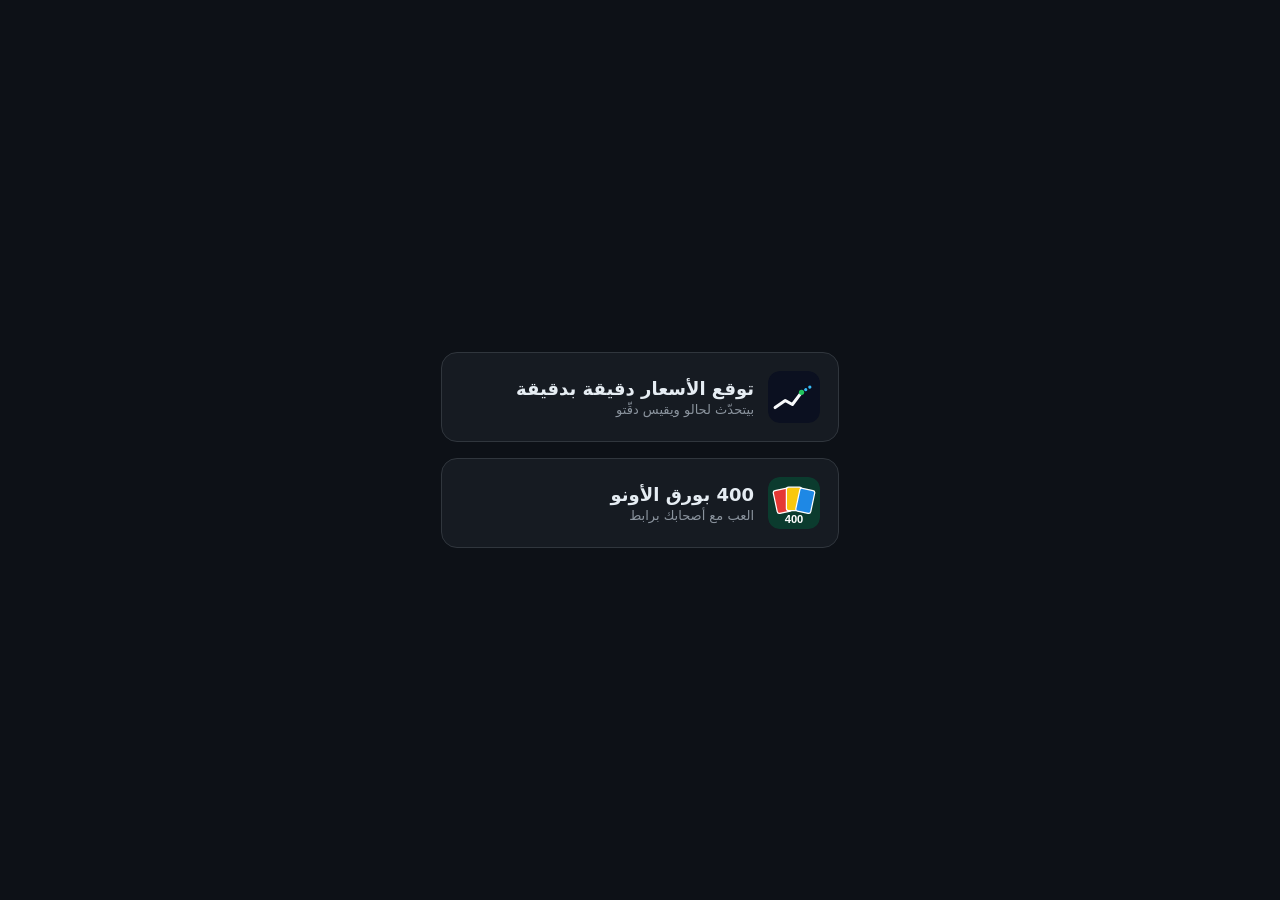
<file: index.html>
<!doctype html>
<html lang="ar" dir="rtl">
<head>
<meta charset="utf-8">
<meta name="viewport" content="width=device-width, initial-scale=1">
<title>تطبيقات هادي</title>
<style>
  body { margin: 0; min-height: 100vh; display: flex; flex-direction: column; align-items: center; justify-content: center; gap: 16px; background: #0d1117; color: #e6edf3; font-family: system-ui, "Segoe UI", Tahoma, sans-serif; padding: 24px; box-sizing: border-box; }
  a { display: flex; align-items: center; gap: 14px; width: 100%; max-width: 360px; padding: 18px; border-radius: 16px; background: #161b22; border: 1px solid #30363d; color: inherit; text-decoration: none; font-size: 18px; font-weight: 700; }
  a img { width: 52px; height: 52px; border-radius: 12px; }
  small { display: block; font-weight: 400; color: #8b949e; font-size: 13px; margin-top: 3px; }
</style>
</head>
<body>
  <a href="forecast/"><img src="forecast/icon.svg" alt=""><span>توقع الأسعار دقيقة بدقيقة<small>بيتحدّث لحالو ويقيس دقّتو</small></span></a>
  <a href="400/"><img src="400/icon.svg" alt=""><span>400 بورق الأونو<small>العب مع أصحابك برابط</small></span></a>
</body>
</html>
</file>
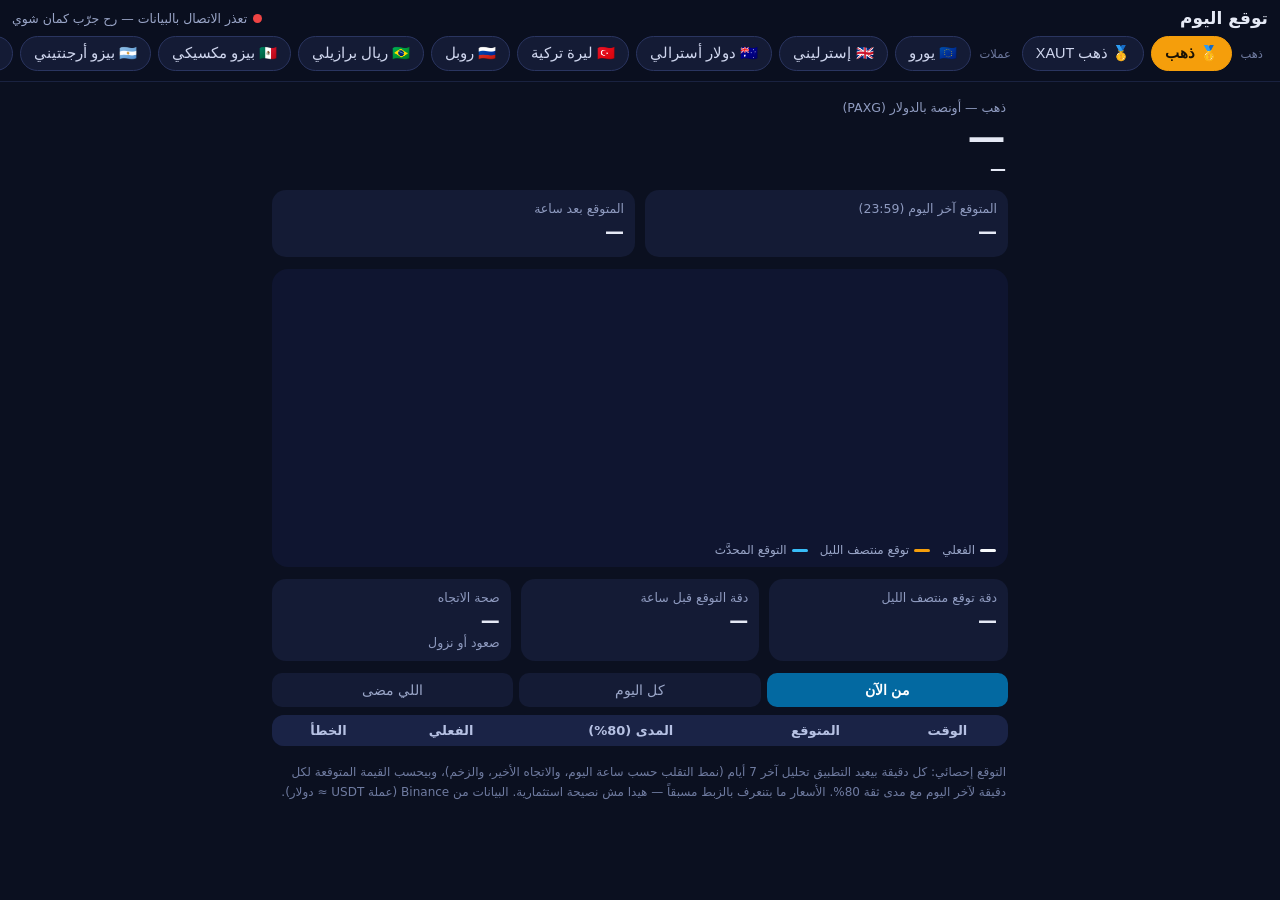
<file: forecast/index.html>
<!doctype html>
<html lang="ar" dir="rtl">
<head>
<meta charset="utf-8">
<meta name="viewport" content="width=device-width,initial-scale=1,viewport-fit=cover">
<meta name="theme-color" content="#0b1020">
<meta name="apple-mobile-web-app-capable" content="yes">
<meta name="mobile-web-app-capable" content="yes">
<meta name="apple-mobile-web-app-title" content="توقع اليوم">
<link rel="manifest" href="manifest.json">
<link rel="icon" href="icon.svg">
<link rel="apple-touch-icon" href="icon-192.png">
<title>توقع اليوم — دقيقة بدقيقة</title>
<link rel="stylesheet" href="style.css">
</head>
<body>
<header>
  <div class="top">
    <b class="title">توقع اليوم</b>
    <div class="status"><span id="dot" class="dot"></span><span id="stat">…</span></div>
  </div>
  <nav id="picker" class="picker"></nav>
</header>

<div id="catch" class="catch"></div>

<main>
  <section class="hero">
    <div class="muted" id="symName"></div>
    <div class="price" id="price">—</div>
    <div class="row"><span id="chg" class="chg">—</span><span class="muted" id="asof"></span></div>
  </section>

  <section class="cards">
    <div class="card"><div class="muted">المتوقع آخر اليوم (23:59)</div><div class="big" id="eod">—</div><div class="muted" id="eodRange"></div></div>
    <div class="card"><div class="muted">المتوقع بعد ساعة</div><div class="big" id="h1">—</div><div class="muted" id="h1Range"></div></div>
  </section>

  <section class="chartWrap">
    <canvas id="cv"></canvas>
    <div id="tip" class="tip"></div>
    <div class="legend">
      <span><i class="l-act"></i>الفعلي</span>
      <span><i class="l-day"></i>توقع منتصف الليل</span>
      <span><i class="l-live"></i>التوقع المحدَّث</span>
    </div>
  </section>

  <section class="cards three">
    <div class="card"><div class="muted">دقة توقع منتصف الليل</div><div class="big" id="accDay">—</div><div class="muted" id="accDaySub"></div></div>
    <div class="card"><div class="muted">دقة التوقع قبل ساعة</div><div class="big" id="accH">—</div><div class="muted" id="accHSub"></div></div>
    <div class="card"><div class="muted">صحة الاتجاه</div><div class="big" id="accDir">—</div><div class="muted">صعود أو نزول</div></div>
  </section>

  <section>
    <div class="tabs">
      <button data-f="next" class="on">من الآن</button>
      <button data-f="all">كل اليوم</button>
      <button data-f="past">اللي مضى</button>
    </div>
    <div class="tableWrap">
      <table>
        <thead><tr><th>الوقت</th><th>المتوقع</th><th>المدى (80%)</th><th>الفعلي</th><th>الخطأ</th></tr></thead>
        <tbody id="tb"></tbody>
      </table>
    </div>
  </section>

  <p class="note">التوقع إحصائي: كل دقيقة بيعيد التطبيق تحليل آخر 7 أيام (نمط التقلب حسب ساعة اليوم، والاتجاه الأخير، والزخم)، وبيحسب القيمة المتوقعة لكل دقيقة لآخر اليوم مع مدى ثقة 80%. الأسعار ما بتنعرف بالزبط مسبقاً — هيدا مش نصيحة استثمارية. البيانات من Binance (عملة USDT ≈ دولار).</p>
</main>

<script src="install.js" data-name="توقع الأسعار دقيقة بدقيقة"></script>
<script src="app.js"></script>
</body>
</html>
</file>
<file: forecast/style.css>
* { box-sizing: border-box; }
body { margin: 0; font-family: system-ui, "Segoe UI", Tahoma, sans-serif; background: #0b1020; color: #e5e9f5; }
header { position: sticky; top: 0; z-index: 5; padding: 8px 0 8px; padding-top: calc(8px + env(safe-area-inset-top)); background: #0b1020ee; backdrop-filter: blur(6px); border-bottom: 1px solid #1a2240; }
.top { display: flex; justify-content: space-between; align-items: center; padding: 0 12px 8px; }
.title { font-size: 17px; }
.picker { display: flex; gap: 7px; align-items: center; overflow-x: auto; padding: 0 12px 2px; scrollbar-width: none; -webkit-overflow-scrolling: touch; }
.picker::-webkit-scrollbar { display: none; }
.picker .grp { flex: none; font-size: 11.5px; color: #6f7ba0; padding: 0 4px 0 2px; }
.picker button { flex: none; font-size: 14.5px; padding: 8px 13px; border-radius: 999px; border: 1px solid #2a3560; background: #141b35; color: #cfd6ee; white-space: nowrap; }
.picker button.on { background: #f59e0b; border-color: #f59e0b; color: #1a1205; font-weight: 800; }
.status { display: flex; gap: 6px; align-items: center; font-size: 12.5px; color: #9aa6c8; white-space: nowrap; }
.dot { width: 9px; height: 9px; border-radius: 50%; background: #ef4444; }
.dot.on { background: #22c55e; }
.dot.busy { background: #f59e0b; }
.catch { display: none; background: #3b2a06; color: #fcd34d; padding: 9px 14px; font-size: 14px; font-weight: 600; }
main { padding: 12px; max-width: 760px; margin: 0 auto; }
.hero { padding: 6px 2px 12px; }
.price { font-size: 38px; font-weight: 800; direction: ltr; text-align: right; letter-spacing: .5px; }
.row { display: flex; justify-content: space-between; align-items: center; gap: 10px; }
.muted { color: #8f9bc0; font-size: 12.5px; }
.chg { font-weight: 700; direction: ltr; }
.up { color: #22c55e; } .down { color: #ef4444; }
.cards { display: grid; grid-template-columns: 1fr 1fr; gap: 10px; margin-bottom: 12px; }
.cards.three { grid-template-columns: 1fr 1fr 1fr; }
.card { background: #141b35; border-radius: 14px; padding: 11px; }
.big { font-size: 19px; font-weight: 800; margin: 4px 0; direction: ltr; text-align: right; }
.chartWrap { position: relative; background: #0f1530; border-radius: 16px; padding: 8px; margin-bottom: 12px; }
canvas { width: 100%; height: 260px; display: block; touch-action: pan-y; }
.legend { display: flex; flex-wrap: wrap; gap: 12px; font-size: 12px; color: #9aa6c8; padding: 6px 4px 2px; }
.legend i { display: inline-block; width: 16px; height: 3px; margin-left: 5px; vertical-align: middle; border-radius: 2px; }
.l-act { background: #f8fafc; } .l-day { background: #f59e0b; } .l-live { background: #38bdf8; }
.tip { position: absolute; display: none; pointer-events: none; background: #020617f0; border: 1px solid #334155; border-radius: 10px; padding: 7px 9px; font-size: 12.5px; line-height: 1.5; min-width: 150px; }
.tabs { display: flex; gap: 6px; margin-bottom: 8px; }
.tabs button { flex: 1; padding: 9px; border: 0; border-radius: 10px; background: #141b35; color: #9aa6c8; font-size: 14px; }
.tabs button.on { background: #0369a1; color: #fff; font-weight: 700; }
.tableWrap { max-height: 60vh; overflow: auto; border-radius: 12px; background: #0f1530; }
table { width: 100%; border-collapse: collapse; font-size: 13px; }
th { position: sticky; top: 0; background: #1a2346; color: #b6c1e3; padding: 8px 6px; font-weight: 600; }
td { padding: 6px; border-bottom: 1px solid #1a2240; direction: ltr; text-align: center; white-space: nowrap; }
tr.now td { background: #0c4a6e; font-weight: 700; }
tr.past td { color: #a8b3d6; }
.note { color: #6f7ba0; font-size: 12px; line-height: 1.7; margin: 16px 2px 40px; }
</file>
